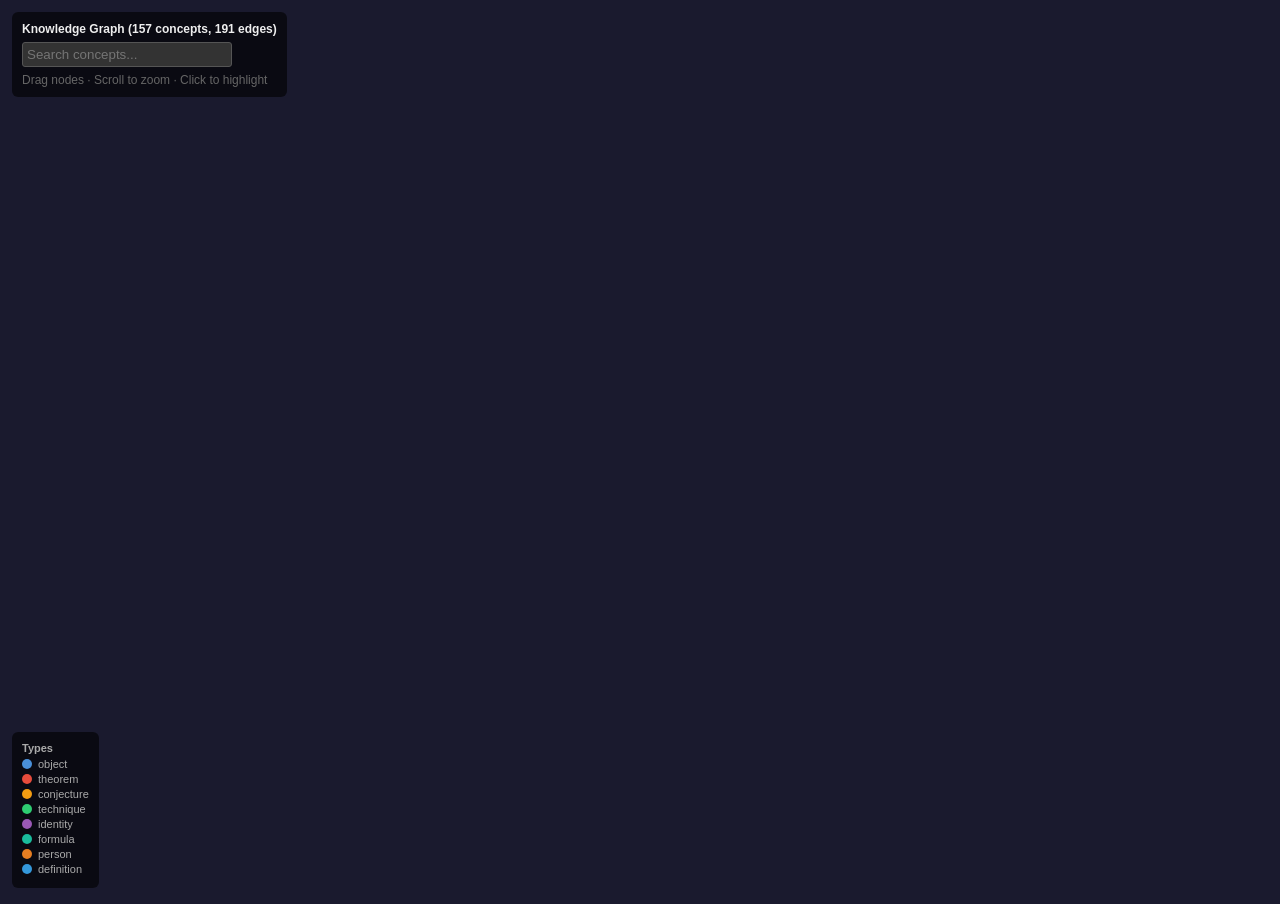
<file: knowledge_graph.html>
<!DOCTYPE html>
<html lang="en">
<head>
<meta charset="utf-8">
<meta name="viewport" content="width=device-width, initial-scale=1.0">
<title>Knowledge Graph (157 concepts, 191 edges)</title>
<style>
  body { margin: 0; overflow: hidden; background: #1a1a2e; font-family: -apple-system, sans-serif; }
  svg { width: 100vw; height: 100vh; }
  .link { stroke-opacity: 0.7; }
  .link:hover { stroke-opacity: 1; }
  .node circle { stroke: #fff; stroke-width: 1.5px; cursor: pointer; }
  .node text { fill: #ccc; font-size: 10px; pointer-events: none; }
  .node:hover text { fill: #fff; font-size: 12px; font-weight: bold; }
  #tooltip {
    position: absolute; background: rgba(0,0,0,0.85); color: #eee;
    padding: 10px 14px; border-radius: 6px; font-size: 13px;
    pointer-events: none; display: none; max-width: 350px;
    border: 1px solid #444;
  }
  #tooltip .title { font-weight: bold; font-size: 15px; margin-bottom: 4px; }
  #tooltip .type { color: #aaa; font-size: 11px; }
  #tooltip .desc { margin-top: 6px; color: #ccc; }
  #tooltip .stats { margin-top: 6px; color: #888; font-size: 11px; }
  #controls {
    position: absolute; top: 12px; left: 12px; color: #aaa;
    font-size: 12px; background: rgba(0,0,0,0.6); padding: 10px;
    border-radius: 6px;
  }
  #controls input { width: 200px; padding: 4px; background: #333;
    border: 1px solid #555; color: #eee; border-radius: 3px; }
  #legend {
    position: absolute; bottom: 12px; left: 12px; color: #aaa;
    font-size: 11px; background: rgba(0,0,0,0.6); padding: 10px;
    border-radius: 6px;
  }
  .legend-item { display: flex; align-items: center; margin: 3px 0; }
  .legend-dot { width: 10px; height: 10px; border-radius: 50%;
    margin-right: 6px; display: inline-block; }
  #search-results {
    color: #888; margin-top: 4px; font-size: 11px;
  }
</style>
</head>
<body>

<div id="tooltip"></div>

<div id="controls">
  <div><strong style="color:#eee">Knowledge Graph (157 concepts, 191 edges)</strong></div>
  <div style="margin-top:6px">
    <input type="text" id="search" placeholder="Search concepts..."
           oninput="searchNodes(this.value)">
    <div id="search-results"></div>
  </div>
  <div style="margin-top:6px;color:#666">
    Drag nodes · Scroll to zoom · Click to highlight
  </div>
</div>

<div id="legend">
  <div style="margin-bottom:4px"><strong>Types</strong></div>
  <div class="legend-item"><span class="legend-dot" style="background:#4A90D9"></span>object</div><div class="legend-item"><span class="legend-dot" style="background:#E74C3C"></span>theorem</div><div class="legend-item"><span class="legend-dot" style="background:#F39C12"></span>conjecture</div><div class="legend-item"><span class="legend-dot" style="background:#2ECC71"></span>technique</div><div class="legend-item"><span class="legend-dot" style="background:#9B59B6"></span>identity</div><div class="legend-item"><span class="legend-dot" style="background:#1ABC9C"></span>formula</div><div class="legend-item"><span class="legend-dot" style="background:#E67E22"></span>person</div><div class="legend-item"><span class="legend-dot" style="background:#3498DB"></span>definition</div>
</div>

<svg></svg>

<script src="https://d3js.org/d3.v7.min.js"></script>
<script>
const data = {"nodes": [{"id": "a2 bailey lemma", "label": "A2 Bailey lemma", "type": "theorem", "papers": 4, "degree": 8, "description": "A generalization of the classical Bailey lemma that applies to higher rank cases.", "color": "#E74C3C"}, {"id": "rogers\u2013ramanujan identities", "label": "Rogers\u2013Ramanujan identities", "type": "identity", "papers": 11, "degree": 30, "description": "Famous identities in the theory of q-series and partitions, relating partitions of integers to congruences.", "color": "#9B59B6"}, {"id": "bailey lemma", "label": "Bailey's lemma", "type": "theorem", "papers": 9, "degree": 17, "description": "A result in the theory of basic hypergeometric series that provides transformations for such series.", "color": "#E74C3C"}, {"id": "kostka polynomials", "label": "Kostka polynomials", "type": "object", "papers": 3, "degree": 6, "description": "Connection coefficients between Schur functions and Hall-Littlewood symmetric functions.", "color": "#4A90D9"}, {"id": "q-binomial coefficients", "label": "Gaussian polynomial", "type": "definition", "papers": 10, "degree": 6, "description": "Coefficients that arise in the expansion of certain polynomial expressions in the context of q-series.", "color": "#3498DB"}, {"id": "bailey pair", "label": "Bailey pair", "type": "definition", "papers": 3, "degree": 6, "description": "A pair of sequences that satisfy a specific equation related to Bailey's lemma.", "color": "#3498DB"}, {"id": "periodic schur process", "label": "Periodic Schur process", "type": "definition", "papers": 1, "degree": 2, "description": "A generalization of the Schur process that computes correlation functions and their bulk scaling limits.", "color": "#3498DB"}, {"id": "cylindric partitions", "label": "Cylindric partitions", "type": "object", "papers": 17, "degree": 26, "description": "A generalization of reverse plane partitions defined by a sequence of integer partitions with specific properties.", "color": "#4A90D9"}, {"id": "correlation functions", "label": "Correlation functions", "type": "object", "papers": 1, "degree": 3, "description": "Functions that describe the statistical dependence between random variables.", "color": "#4A90D9"}, {"id": "a2 rogers-ramanujan identities", "label": "A2 Rogers-Ramanujan identities", "type": "theorem", "papers": 3, "degree": 6, "description": "A set of identities related to partitions that generalize the classical Rogers-Ramanujan identities.", "color": "#E74C3C"}, {"id": "rogers-ramanujan identities", "label": "Rogers-Ramanujan identities", "type": "theorem", "papers": 23, "degree": 54, "description": "A set of identities involving q-series that have significant implications in combinatorics and statistical mechanics.", "color": "#E74C3C"}, {"id": "andrews-gordon identities", "label": "Andrews-Gordon identities", "type": "theorem", "papers": 5, "degree": 5, "description": "A set of identities related to partitions that generalize the Rogers-Ramanujan identities.", "color": "#E74C3C"}, {"id": "foda and welsh's interpretation", "label": "Foda and Welsh's interpretation", "type": "technique", "papers": 2, "degree": 2, "description": "An approach to interpret generating functions for partitions using decorated Bressoud paths.", "color": "#2ECC71"}, {"id": "a2 rogers\u2013ramanujan identities", "label": "A2 Rogers\u2013Ramanujan identities", "type": "theorem", "papers": 2, "degree": 6, "description": "A set of identities related to partitions and q-series, discovered and proved in the paper.", "color": "#E74C3C"}, {"id": "gordon's identities", "label": "Gordon's identities", "type": "theorem", "papers": 1, "degree": 2, "description": "An infinite family of combinatorial identities that generalizes the Rogers\u2013Ramanujan identities.", "color": "#E74C3C"}, {"id": "andrews\u2013gordon identities", "label": "Andrews\u2013Gordon identities", "type": "theorem", "papers": 4, "degree": 8, "description": "A set of q-series identities related to partitions and representation theory.", "color": "#E74C3C"}, {"id": "bailey pairs", "label": "Bailey pairs", "type": "technique", "papers": 3, "degree": 3, "description": "Pairs of sequences that satisfy a specific summation condition used in the context of q-series.", "color": "#2ECC71"}, {"id": "bressoud identities", "label": "Bressoud identities", "type": "identity", "papers": 2, "degree": 2, "description": "Another set of identities related to partitions, serving as companions to the Andrews-Gordon identities.", "color": "#9B59B6"}, {"id": "andrews-gordon-bressoud identities", "label": "Andrews-Gordon-Bressoud identities", "type": "identity", "papers": 2, "degree": 2, "description": "Generalizations of the Rogers-Ramanujan q-series identities in the context of cylindric partitions.", "color": "#9B59B6"}, {"id": "corner transfer matrix method", "label": "corner transfer matrix method", "type": "technique", "papers": 2, "degree": 4, "description": "A method introduced by R J Baxter to compute order parameters in statistical mechanical models.", "color": "#2ECC71"}, {"id": "yang-baxter equations", "label": "Yang-Baxter equations", "type": "theorem", "papers": 2, "degree": 2, "description": "Equations that arise in the study of integrable systems and statistical mechanics.", "color": "#E74C3C"}, {"id": "order parameters", "label": "order parameters", "type": "definition", "papers": 2, "degree": 2, "description": "Observables in statistical mechanical models that characterize the phase of the system.", "color": "#3498DB"}, {"id": "rogers-ramanujan continued fraction", "label": "Rogers-Ramanujan continued fraction", "type": "formula", "papers": 3, "degree": 10, "description": "A famous continued fraction defined by R(q) = q^(1/5) / (1 + q/(1 + q^2/(1 + q^3/...))) for |q| < 1.", "color": "#1ABC9C"}, {"id": "hall-littlewood polynomials", "label": "Hall-Littlewood polynomials", "type": "object", "papers": 3, "degree": 4, "description": "A family of symmetric polynomials that generalize the Schur polynomials.", "color": "#4A90D9"}, {"id": "modular functions", "label": "modular functions", "type": "definition", "papers": 2, "degree": 3, "description": "Functions that are invariant under the action of a modular group.", "color": "#3498DB"}, {"id": "virasoro algebra", "label": "Virasoro algebra", "type": "object", "papers": 2, "degree": 2, "description": "An infinite-dimensional Lie algebra that plays a central role in conformal field theory.", "color": "#4A90D9"}, {"id": "jacobi\u2019s triple product identity", "label": "Jacobi\u2019s triple product identity", "type": "theorem", "papers": 2, "degree": 2, "description": "An identity that expresses an infinite product as an infinite sum involving theta functions.", "color": "#E74C3C"}, {"id": "theta functions", "label": "theta functions", "type": "object", "papers": 3, "degree": 9, "description": "Special functions of several complex variables that are important in number theory and algebraic geometry.", "color": "#4A90D9"}, {"id": "theorem 1.1", "label": "Theorem 1.1", "type": "theorem", "papers": 3, "degree": 3, "description": "A theorem stating the necessary and sufficient condition for the existence of a cyclic extension of the descent map on standard Young tableaux.", "color": "#E74C3C"}, {"id": "partitions", "label": "partitions", "type": "object", "papers": 4, "degree": 4, "description": "A way of writing a non-negative integer as a sum of positive integers in non-increasing order.", "color": "#4A90D9"}, {"id": "q-series", "label": "q-series", "type": "object", "papers": 5, "degree": 2, "description": "Series of the form involving powers of q, significant in combinatorial identities.", "color": "#4A90D9"}, {"id": "reverse plane partitions", "label": "reverse plane partitions", "type": "definition", "papers": 3, "degree": 4, "description": "A type of partition where the sequence of integer partitions ends with an empty partition.", "color": "#3498DB"}, {"id": "regular plane partitions", "label": "regular plane partitions", "type": "definition", "papers": 2, "degree": 2, "description": "A special case of plane partitions with no inversions in the pro\ufb01le.", "color": "#3498DB"}, {"id": "macmahon's identity", "label": "MacMahon's identity", "type": "theorem", "papers": 3, "degree": 2, "description": "A famous identity for the enumeration of regular plane partitions.", "color": "#E74C3C"}, {"id": "borodin's identity", "label": "Borodin's identity", "type": "theorem", "papers": 3, "degree": 2, "description": "An identity for the enumeration of cylindric plane partitions given by Borodin.", "color": "#E74C3C"}, {"id": "pieri rules for macdonald polynomials", "label": "Pieri rules for Macdonald polynomials", "type": "technique", "papers": 2, "degree": 2, "description": "Rules that describe how to obtain new polynomials from existing ones by adding strips.", "color": "#2ECC71"}, {"id": "macdonald polynomials", "label": "Macdonald polynomials", "type": "object", "papers": 7, "degree": 10, "description": "A family of symmetric functions that generalize Schur functions with additional parameters.", "color": "#4A90D9"}, {"id": "vertex operators", "label": "vertex operators", "type": "object", "papers": 2, "degree": 2, "description": "Mathematical tools used to provide a representation theoretic interpretation of partition identities.", "color": "#4A90D9"}, {"id": "integer partitions", "label": "integer partitions", "type": "definition", "papers": 5, "degree": 8, "description": "Integer partitions are ways of writing a positive integer as a sum of positive integers, where the order of addends does not matter.", "color": "#3498DB"}, {"id": "combinatorial hopf algebras", "label": "combinatorial Hopf algebras", "type": "definition", "papers": 1, "degree": 2, "description": "Algebras that combine combinatorial structures with the algebraic structure of a Hopf algebra.", "color": "#3498DB"}, {"id": "young diagrams", "label": "Young diagrams", "type": "object", "papers": 2, "degree": 2, "description": "Graphical representations of partitions that are used in representation theory and combinatorics.", "color": "#4A90D9"}, {"id": "arc spaces", "label": "arc spaces", "type": "definition", "papers": 1, "degree": 2, "description": "Arc spaces are formal power series solutions to polynomial equations used in algebraic geometry.", "color": "#3498DB"}, {"id": "hilbert-poincar\u00e9 series", "label": "Hilbert-Poincar\u00e9 series", "type": "formula", "papers": 1, "degree": 2, "description": "The Hilbert-Poincar\u00e9 series is a generating function that encodes the dimensions of the graded components of a graded algebra.", "color": "#1ABC9C"}, {"id": "plane partitions", "label": "plane partitions", "type": "object", "papers": 3, "degree": 4, "description": "Arrangements of nonnegative integers with a given sum in a lattice where the entries are weakly decreasing in each row and column.", "color": "#4A90D9"}, {"id": "generating function", "label": "generating function", "type": "formula", "papers": 4, "degree": 4, "description": "A formal power series used to encode sequences and count combinatorial objects.", "color": "#1ABC9C"}, {"id": "basic hypergeometric series", "label": "basic hypergeometric series", "type": "object", "papers": 2, "degree": 2, "description": "A generalization of hypergeometric series that includes parameters and q-analogues.", "color": "#4A90D9"}, {"id": "frobenius algebra", "label": "Frobenius algebra", "type": "structure", "papers": 1, "degree": 3, "description": "A commutative algebra with a non-degenerate bilinear form.", "color": "#95A5A6"}, {"id": "verlinde algebra", "label": "Verlinde algebra", "type": "algebra", "papers": 1, "degree": 2, "description": "A finite-dimensional quotient of the Grothendieck ring associated with a Kac Moody algebra.", "color": "#95A5A6"}, {"id": "symmetric functions", "label": "symmetric functions", "type": "function", "papers": 2, "degree": 4, "description": "A class of functions that are invariant under permutations of their variables.", "color": "#95A5A6"}, {"id": "schur functions", "label": "Schur function", "type": "function", "papers": 8, "degree": 11, "description": "A basis for symmetric functions that can be expressed as a sum of characters for irreducible representations of the general linear group.", "color": "#95A5A6"}, {"id": "bsln crystals", "label": "bsln crystals", "type": "object", "papers": 1, "degree": 3, "description": "A type of crystal associated with representations of the Lie algebra bsl_n.", "color": "#4A90D9"}, {"id": "abacus model", "label": "abacus model", "type": "technique", "papers": 1, "degree": 2, "description": "A combinatorial model used to represent crystals based on configurations of beads.", "color": "#2ECC71"}, {"id": "partition generating function", "label": "partition function", "type": "formula", "papers": 3, "degree": 4, "description": "A function that encodes the statistical properties of a system in statistical mechanics.", "color": "#1ABC9C"}, {"id": "rank-level duality", "label": "rank-level duality", "type": "theorem", "papers": 2, "degree": 2, "description": "A symmetry relating representations of different levels in the context of bsln.", "color": "#E74C3C"}, {"id": "fermionic formula", "label": "fermionic formula", "type": "formula", "papers": 1, "degree": 9, "description": "A specific sum of products of q-binomial coefficients associated with quantum affine algebras.", "color": "#1ABC9C"}, {"id": "bethe ansatz", "label": "Bethe ansatz", "type": "technique", "papers": 2, "degree": 2, "description": "A method used to find the eigenvalues and eigenstates of certain quantum many-body systems.", "color": "#2ECC71"}, {"id": "energy function", "label": "energy function", "type": "object", "papers": 1, "degree": 2, "description": "A weight function that describes the one-dimensional configuration sum in solvable lattice models.", "color": "#4A90D9"}, {"id": "crystal bases", "label": "crystal bases", "type": "object", "papers": 3, "degree": 4, "description": "Bases of representations of quantum universal enveloping algebras associated with symmetrizable Kac-Moody algebras.", "color": "#4A90D9"}, {"id": "uq(g)", "label": "Uq(g)", "type": "object", "papers": 1, "degree": 2, "description": "The quantized universal enveloping algebra associated with a symmetrizable Kac\u2013Moody Lie algebra g.", "color": "#4A90D9"}, {"id": "fermionic formulas", "label": "fermionic formulas", "type": "formula", "papers": 2, "degree": 2, "description": "Explicit formulas for one-dimensional configuration sums expressed as sums of products of q-binomial coefficients.", "color": "#1ABC9C"}, {"id": "kirillov\u2013reshetikhin crystals", "label": "Kirillov\u2013Reshetikhin crystals", "type": "object", "papers": 1, "degree": 7, "description": "Finite-dimensional modules over a quantized affine algebra that possess a global crystal basis.", "color": "#4A90D9"}, {"id": "tensor products of crystals", "label": "tensor products of crystals", "type": "object", "papers": 1, "degree": 2, "description": "Products formed from crystal bases that play a key role in the evaluation of generating functions.", "color": "#4A90D9"}, {"id": "cyclic descent", "label": "cyclic descent", "type": "definition", "papers": 1, "degree": 2, "description": "A natural notion of descents for permutations introduced by Klyachko and Cellini.", "color": "#3498DB"}, {"id": "cyclic descent extension", "label": "cyclic descent extension", "type": "definition", "papers": 1, "degree": 4, "description": "A pair consisting of a map and a bijection that satisfies specific axioms related to cyclic descents.", "color": "#3498DB"}, {"id": "quasi-symmetric functions", "label": "quasisymmetric function", "type": "object", "papers": 8, "degree": 10, "description": "Functions that are symmetric under permutations of their variables, playing a significant role in combinatorial representation theory.", "color": "#4A90D9"}, {"id": "cyclic quasi-symmetric functions", "label": "cyclic quasi-symmetric functions", "type": "object", "papers": 2, "degree": 3, "description": "A graded ring of functions that generalizes quasi-symmetric functions with cyclic properties.", "color": "#4A90D9"}, {"id": "non-escher subring", "label": "non-Escher subring", "type": "object", "papers": 1, "degree": 2, "description": "A subring of cyclic quasi-symmetric functions that possesses the non-Escher property.", "color": "#4A90D9"}, {"id": "fundamental cyclic quasi-symmetric functions", "label": "fundamental cyclic quasi-symmetric functions", "type": "object", "papers": 1, "degree": 3, "description": "A natural basis for the ring of cyclic quasi-symmetric functions, indexed by cyclic compositions.", "color": "#4A90D9"}, {"id": "toric p-partition enumerators", "label": "toric P-partition enumerators", "type": "object", "papers": 1, "degree": 2, "description": "Functions that enumerate P-partitions for toric posets with a total cyclic order.", "color": "#4A90D9"}, {"id": "cyclic descents", "label": "cyclic descents", "type": "object", "papers": 1, "degree": 2, "description": "A statistic that counts the positions in a cyclic permutation where a descent occurs.", "color": "#4A90D9"}, {"id": "cyclic permutations", "label": "cyclic permutations", "type": "object", "papers": 2, "degree": 3, "description": "Arrangements of elements where the order wraps around, allowing for rotations.", "color": "#4A90D9"}, {"id": "cyclic descent set", "label": "cyclic descent set", "type": "object", "papers": 3, "degree": 3, "description": "An extension of the descent set for permutations that considers the last element as adjacent to the first.", "color": "#4A90D9"}, {"id": "descent set", "label": "descent set", "type": "definition", "papers": 4, "degree": 6, "description": "A set that identifies positions in a permutation where a descent occurs.", "color": "#3498DB"}, {"id": "ribbon schur function", "label": "ribbon Schur function", "type": "object", "papers": 1, "degree": 3, "description": "A type of Schur function associated with ribbon shapes in combinatorial representation theory.", "color": "#4A90D9"}, {"id": "cdes", "label": "cDes", "type": "object", "papers": 1, "degree": 2, "description": "The cyclic extension of the descent map.", "color": "#4A90D9"}, {"id": "p-partitions", "label": "P-partitions", "type": "definition", "papers": 3, "degree": 11, "description": "A P-partition is a map from a finite partially ordered set to nonnegative integers satisfying specific ordering conditions.", "color": "#3498DB"}, {"id": "power sum symmetric functions", "label": "power sum symmetric functions", "type": "definition", "papers": 1, "degree": 2, "description": "A basis of symmetric functions that are formed by summing powers of variables.", "color": "#3498DB"}, {"id": "p-positive", "label": "p-positive", "type": "definition", "papers": 1, "degree": 6, "description": "A property of symmetric functions that expand into power sum symmetric functions with nonnegative coefficients.", "color": "#3498DB"}, {"id": "fundamental quasisymmetric functions", "label": "fundamental quasisymmetric functions", "type": "definition", "papers": 2, "degree": 2, "description": "A specific type of quasisymmetric function that serves as a basis for the space of quasisymmetric functions.", "color": "#3498DB"}, {"id": "quasisymmetric power sums", "label": "quasisymmetric power sums", "type": "definition", "papers": 1, "degree": 2, "description": "A family of functions that refine power sum symmetric functions and form a basis of homogeneous quasisymmetric functions.", "color": "#3498DB"}, {"id": "reverse p-partitions", "label": "reverse P-partitions", "type": "definition", "papers": 1, "degree": 2, "description": "Order-preserving maps from a finite poset to the positive integers, introduced by R. Stanley.", "color": "#3498DB"}, {"id": "eulerian quasisymmetric functions", "label": "Eulerian quasisymmetric functions", "type": "object", "papers": 2, "degree": 4, "description": "A family of quasisymmetric functions that specialize to enumerators for the joint distribution of permutation statistics.", "color": "#4A90D9"}, {"id": "dual equivalence graph", "label": "dual equivalence graph", "type": "definition", "papers": 1, "degree": 2, "description": "A combinatorial construction that helps establish the symmetry and Schur positivity of functions.", "color": "#3498DB"}, {"id": "schur positivity", "label": "Schur positivity", "type": "definition", "papers": 2, "degree": 6, "description": "A property of a function where its coefficients are nonnegative integers when expressed as a sum of Schur functions.", "color": "#3498DB"}, {"id": "littlewood\u2013richardson coefficients", "label": "Littlewood\u2013Richardson coefficients", "type": "object", "papers": 2, "degree": 3, "description": "Coefficients that count the multiplicities of irreducible representations in tensor products, represented as c\u03bb\u00b5,\u03bd.", "color": "#4A90D9"}, {"id": "schur polynomials", "label": "Schur polynomials", "type": "object", "papers": 1, "degree": 2, "description": "Polynomials invariant under any permutation of the variables, with a combinatorial definition related to semistandard Young tableaux.", "color": "#4A90D9"}, {"id": "cyclic peak algebra", "label": "cyclic peak algebra", "type": "algebra", "papers": 1, "degree": 2, "description": "An algebra generated by cyclic peaks, analogous to the peak algebra associated with enriched P-partitions.", "color": "#95A5A6"}, {"id": "linear permutations", "label": "linear permutations", "type": "object", "papers": 1, "degree": 2, "description": "Arrangements of elements in a set where each element is used exactly once.", "color": "#4A90D9"}, {"id": "descent number", "label": "descent number", "type": "definition", "papers": 2, "degree": 2, "description": "The count of descents in a linear permutation.", "color": "#3498DB"}, {"id": "major index", "label": "major index", "type": "definition", "papers": 2, "degree": 4, "description": "A permutation statistic that counts the sum of the indices of the descents in a permutation.", "color": "#3498DB"}, {"id": "richard stanley", "label": "Richard Stanley", "type": "person", "papers": 2, "degree": 2, "description": "A mathematician known for his contributions to the theory of P-partitions and enumerative combinatorics.", "color": "#E67E22"}, {"id": "quasisymmetric schur functions", "label": "quasisymmetric Schur functions", "type": "object", "papers": 3, "degree": 7, "description": "A new basis for quasisymmetric functions that refines Schur functions.", "color": "#4A90D9"}, {"id": "demazure atoms", "label": "Demazure atoms", "type": "object", "papers": 1, "degree": 2, "description": "Specialized nonsymmetric functions that decompose Demazure characters.", "color": "#4A90D9"}, {"id": "l-positivity", "label": "L-positivity", "type": "definition", "papers": 1, "degree": 4, "description": "A property of quasi-symmetric functions being non-negative linear combinations of fundamental quasi-symmetric functions.", "color": "#3498DB"}, {"id": "wave schur functions", "label": "wave Schur functions", "type": "object", "papers": 1, "degree": 2, "description": "A type of quasi-symmetric function related to Young tableaux with modified increasing conditions.", "color": "#4A90D9"}, {"id": "enriched p-partitions", "label": "enriched P-partitions", "type": "definition", "papers": 1, "degree": 2, "description": "A generalization of P-partitions that incorporates additional structure.", "color": "#3498DB"}, {"id": "solomon's descent algebra", "label": "Solomon's descent algebra", "type": "object", "papers": 1, "degree": 2, "description": "An algebra formed by the linear span of permutations with a specific descent set.", "color": "#4A90D9"}, {"id": "eulerian descent algebra", "label": "Eulerian descent algebra", "type": "object", "papers": 1, "degree": 2, "description": "A subalgebra of Solomon's descent algebra defined by sums of permutations with the same descent number.", "color": "#4A90D9"}, {"id": "0-hecke algebra", "label": "0-Hecke algebra", "type": "definition", "papers": 2, "degree": 4, "description": "An algebra obtained from the generic Hecke algebra by specializing a parameter to zero.", "color": "#3498DB"}, {"id": "poset module", "label": "poset module", "type": "object", "papers": 1, "degree": 3, "description": "A right Hn(0)-module associated with a finite poset P, defined by a suitable action of Hn(0) on the set of linear extensions of P.", "color": "#4A90D9"}, {"id": "quasisymmetric characteristic", "label": "quasisymmetric characteristic", "type": "theorem", "papers": 1, "degree": 2, "description": "A ring isomorphism from the Grothendieck group of finitely generated right Hn(0)-modules to the algebra of quasisymmetric functions.", "color": "#E74C3C"}, {"id": "chromatic symmetric function", "label": "chromatic symmetric function", "type": "definition", "papers": 1, "degree": 5, "description": "A function that encodes the number of proper colorings of a graph.", "color": "#3498DB"}, {"id": "chromatic quasisymmetric function", "label": "chromatic quasisymmetric function", "type": "definition", "papers": 1, "degree": 3, "description": "A quasisymmetric refinement of the chromatic symmetric function.", "color": "#3498DB"}, {"id": "excedance number", "label": "excedance number", "type": "object", "papers": 1, "degree": 2, "description": "A permutation statistic that counts the number of indices in a permutation where the value exceeds the index.", "color": "#4A90D9"}, {"id": "eulerian polynomials", "label": "Eulerian polynomials", "type": "object", "papers": 1, "degree": 2, "description": "Polynomials that enumerate permutations by the excedance number.", "color": "#4A90D9"}, {"id": "0-hecke modules", "label": "0-Hecke modules", "type": "object", "papers": 1, "degree": 3, "description": "Modules associated with the 0-Hecke algebra that exhibit specific combinatorial properties.", "color": "#4A90D9"}, {"id": "theorem 1", "label": "Theorem 1", "type": "theorem", "papers": 2, "degree": 3, "description": "A theorem providing summation formulas for Hall-Littlewood polynomials over bounded partitions.", "color": "#E74C3C"}, {"id": "theorem 2", "label": "Theorem 2", "type": "theorem", "papers": 1, "degree": 2, "description": "A key q-identity that produces identities of Rogers-Ramanujan type.", "color": "#E74C3C"}, {"id": "affine insertion", "label": "affine insertion", "type": "technique", "papers": 1, "degree": 2, "description": "A bijection that generalizes the Robinson-Schensted Knuth correspondence.", "color": "#2ECC71"}, {"id": "schubert bases of gr", "label": "Schubert bases of Gr", "type": "object", "papers": 1, "degree": 2, "description": "A basis for the cohomology of the affine Grassmannian.", "color": "#4A90D9"}, {"id": "bailey transform", "label": "Bailey Transform", "type": "technique", "papers": 1, "degree": 2, "description": "A mathematical transformation used in the theory of basic hypergeometric series.", "color": "#2ECC71"}, {"id": "q-binomial theorem", "label": "q-binomial theorem", "type": "theorem", "papers": 5, "degree": 7, "description": "A theorem that provides a way to expand products of certain forms into sums.", "color": "#E74C3C"}, {"id": "a2 rogers-ramanujan bipartition identities", "label": "A2 Rogers-Ramanujan bipartition identities", "type": "theorem", "papers": 1, "degree": 4, "description": "Bipartition identities of level 3 related to the A2 affine Lie algebra.", "color": "#E74C3C"}, {"id": "generating functions", "label": "generating functions", "type": "object", "papers": 3, "degree": 3, "description": "Formal power series used to encode sequences of numbers, particularly in combinatorics.", "color": "#4A90D9"}, {"id": "schur's identity", "label": "Schur's identity", "type": "theorem", "papers": 1, "degree": 2, "description": "An identity related to partitions that is equivalent to the first Rogers-Ramanujan identity.", "color": "#E74C3C"}, {"id": "jacobi triple product identity", "label": "Jacobi triple product identity", "type": "identity", "papers": 4, "degree": 3, "description": "An identity that expresses a product in terms of a series, used in the derivation of the Rogers-Ramanujan identities.", "color": "#9B59B6"}, {"id": "bijective proof", "label": "bijective proof", "type": "technique", "papers": 3, "degree": 3, "description": "A proof technique that establishes the equivalence of two sets by constructing a bijection between them.", "color": "#2ECC71"}, {"id": "corteel-welsh technique", "label": "Corteel-Welsh technique", "type": "technique", "papers": 1, "degree": 3, "description": "A method for discovering new sum-product identities using generating functions.", "color": "#2ECC71"}, {"id": "rogers-ramanujan functions", "label": "Rogers-Ramanujan functions", "type": "object", "papers": 1, "degree": 2, "description": "Functions defined in terms of infinite series related to partition theory.", "color": "#4A90D9"}, {"id": "binomial theorem", "label": "binomial theorem", "type": "theorem", "papers": 1, "degree": 2, "description": "A fundamental theorem in algebra that describes the expansion of powers of a binomial.", "color": "#E74C3C"}, {"id": "q-shifted factorial", "label": "q-shifted factorial", "type": "object", "papers": 4, "degree": 2, "description": "A generalization of the factorial function that incorporates a parameter q.", "color": "#4A90D9"}, {"id": "hall\u2013littlewood polynomials", "label": "Hall\u2013Littlewood polynomials", "type": "object", "papers": 2, "degree": 2, "description": "A special case of Macdonald polynomials that are indexed by partitions.", "color": "#4A90D9"}, {"id": "macmahon's partition analysis", "label": "MacMahon's partition analysis", "type": "technique", "papers": 1, "degree": 2, "description": "A method for analyzing partitions using generating functions and linear equations.", "color": "#2ECC71"}, {"id": "ramanujan's theta function", "label": "Ramanujan's theta function", "type": "function", "papers": 2, "degree": 2, "description": "A specific theta function defined by a series involving powers of a variable.", "color": "#95A5A6"}, {"id": "jacobi's theta function", "label": "Jacobi's theta function", "type": "function", "papers": 2, "degree": 2, "description": "A classical theta function defined by a series involving powers of a variable and a parameter.", "color": "#95A5A6"}, {"id": "quintuple product identity", "label": "Quintuple product identity", "type": "identity", "papers": 2, "degree": 2, "description": "An identity expressing a linear combination of two theta series as a single infinite product.", "color": "#9B59B6"}, {"id": "g(q)", "label": "G(q)", "type": "function", "papers": 4, "degree": 6, "description": "A specific q-series defined as the sum of q raised to the power of n squared divided by a product.", "color": "#95A5A6"}, {"id": "h(q)", "label": "H(q)", "type": "function", "papers": 4, "degree": 6, "description": "A specific q-series defined as the sum of q raised to the power of n times (n+1) divided by a product.", "color": "#95A5A6"}, {"id": "f(a, b)", "label": "f(a, b)", "type": "function", "papers": 1, "degree": 4, "description": "A general theta function defined by a series involving two parameters.", "color": "#95A5A6"}, {"id": "slater's identities", "label": "Slater's identities", "type": "identity", "papers": 2, "degree": 2, "description": "A set of identities related to the Rogers-Ramanujan identities, proved by Slater.", "color": "#9B59B6"}, {"id": "f(q)", "label": "F(q)", "type": "object", "papers": 1, "degree": 2, "description": "A function defined as an infinite product related to q-series.", "color": "#4A90D9"}, {"id": "george andrews", "label": "George Andrews", "type": "person", "papers": 2, "degree": 2, "description": "A prominent figure in partition theory who offered a monetary prize for a bijective proof of the Rogers-Ramanujan identities.", "color": "#E67E22"}, {"id": "o\u2019hara\u2019s algorithm", "label": "O\u2019Hara\u2019s algorithm", "type": "technique", "papers": 1, "degree": 2, "description": "An algorithm for transforming partitions based on a bijection.", "color": "#2ECC71"}, {"id": "p(n)", "label": "p(n)", "type": "function", "papers": 2, "degree": 6, "description": "The function that denotes the total number of partitions of the integer n.", "color": "#95A5A6"}, {"id": "c'(k, m, n)", "label": "C'(k, m, n)", "type": "object", "papers": 1, "degree": 3, "description": "A series related to two-color partitions defined in terms of positive integers k and m.", "color": "#4A90D9"}, {"id": "c0(k, m, n)", "label": "C0(k, m, n)", "type": "object", "papers": 1, "degree": 2, "description": "The number of partitions from C(k, m, n) where the number of even parts is even.", "color": "#4A90D9"}, {"id": "c1(k, m, n)", "label": "C1(k, m, n)", "type": "object", "papers": 1, "degree": 2, "description": "The number of partitions from C(k, m, n) where the number of even parts is odd.", "color": "#4A90D9"}, {"id": "corollary 1", "label": "Corollary 1", "type": "theorem", "papers": 1, "degree": 2, "description": "A corollary that establishes inequalities involving the counts of two-color partitions.", "color": "#E74C3C"}, {"id": "method of constant terms", "label": "method of constant terms", "type": "technique", "papers": 1, "degree": 2, "description": "A technique used to derive identities by expressing series as constant terms in products of series.", "color": "#2ECC71"}, {"id": "tight cylindric partitions", "label": "tight cylindric partitions", "type": "object", "papers": 1, "degree": 5, "description": "Partitions that are modeled by abaci with yokes as close together as possible.", "color": "#4A90D9"}, {"id": "bivariate generating functions", "label": "bivariate generating functions", "type": "formula", "papers": 1, "degree": 2, "description": "Generating functions that depend on two variables, used for counting partitions.", "color": "#1ABC9C"}, {"id": "conjugate bailey pair", "label": "conjugate Bailey pair", "type": "definition", "papers": 2, "degree": 2, "description": "A pair of sequences that satisfy a related equation to the Bailey pair, defined in terms of another parameter.", "color": "#3498DB"}, {"id": "a2 bailey tree", "label": "A2 Bailey tree", "type": "structure", "papers": 1, "degree": 2, "description": "An extension of the A2 Bailey chain to a four-parameter structure.", "color": "#95A5A6"}, {"id": "kanade\u2013russell conjecture", "label": "Kanade\u2013Russell conjecture", "type": "conjecture", "papers": 1, "degree": 2, "description": "A conjecture related to Rogers\u2013Ramanujan-type identities for a three-parameter family.", "color": "#F39C12"}, {"id": "rogers\u2013ramanujan-type identities", "label": "Rogers\u2013Ramanujan-type identities", "type": "identity", "papers": 1, "degree": 2, "description": "Identities related to the principal characters of the affine Lie algebra A(1)2.", "color": "#9B59B6"}, {"id": "andrews\u2013gordon q-series identities", "label": "Andrews\u2013Gordon q-series identities", "type": "identity", "papers": 1, "degree": 2, "description": "A celebrated set of identities in the theory of q-series.", "color": "#9B59B6"}, {"id": "sl2", "label": "sl2", "type": "object", "papers": 1, "degree": 2, "description": "The special linear Lie algebra of degree 2.", "color": "#4A90D9"}, {"id": "partial theta functions", "label": "partial theta functions", "type": "object", "papers": 1, "degree": 2, "description": "Functions resembling ordinary theta functions, defined by a sum over the positive cone.", "color": "#4A90D9"}, {"id": "hardy's theorem on zeros of entire functions", "label": "Hardy's theorem on zeros of entire functions", "type": "theorem", "papers": 1, "degree": 2, "description": "A result concerning the roots of entire functions, specifically showing that certain roots are real and negative.", "color": "#E74C3C"}, {"id": "positivity preserving transformations", "label": "positivity preserving transformations", "type": "technique", "papers": 1, "degree": 3, "description": "Transformations that maintain the nonnegativity of coefficients in polynomial expressions.", "color": "#2ECC71"}, {"id": "bounded littlewood identities", "label": "Bounded Littlewood identities", "type": "theorem", "papers": 1, "degree": 4, "description": "A set of identities related to Littlewood's work on symmetric functions.", "color": "#E74C3C"}, {"id": "ramanujan\u2019s 1\u03c81 summation", "label": "Ramanujan\u2019s 1\u03c81 summation", "type": "theorem", "papers": 1, "degree": 8, "description": "A summation formula recorded by Ramanujan that involves q-series.", "color": "#E74C3C"}, {"id": "euler\u2019s beta integral", "label": "Euler\u2019s beta integral", "type": "formula", "papers": 1, "degree": 2, "description": "A classical integral that relates to the q-integral in the limit as q approaches 1.", "color": "#1ABC9C"}, {"id": "partition identity", "label": "partition identity", "type": "theorem", "papers": 1, "degree": 6, "description": "A theorem stating that there are the same number of partitions of n satisfying two different conditions.", "color": "#E74C3C"}, {"id": "gordon's algorithm", "label": "Gordon's algorithm", "type": "technique", "papers": 1, "degree": 2, "description": "An algorithm related to the study of integer partitions.", "color": "#2ECC71"}, {"id": "garsia\u2013milne involution principle", "label": "Garsia\u2013Milne Involution Principle", "type": "technique", "papers": 1, "degree": 2, "description": "A versatile tool invented by Garsia and Milne for proving combinatorial identities.", "color": "#2ECC71"}, {"id": "sets a(n) and b(n)", "label": "sets A(n) and B(n)", "type": "object", "papers": 1, "degree": 2, "description": "Sets related to integer partitions that are central to the Rogers-Ramanujan identities.", "color": "#4A90D9"}], "links": [{"source": "a2 bailey lemma", "target": "rogers\u2013ramanujan identities", "relation": "generalizes", "detail": "The A2 Bailey lemma is used to derive new Rogers\u2013Ramanujan-type identities."}, {"source": "bailey lemma", "target": "a2 bailey lemma", "relation": "specializes_to", "detail": "The A2 Bailey lemma is a higher rank version of Bailey's lemma."}, {"source": "a2 bailey lemma", "target": "kostka polynomials", "relation": "implies", "detail": "The A2 Bailey lemma is applied to yield summation formulas for Kostka polynomials."}, {"source": "bailey pair", "target": "a2 bailey lemma", "relation": "defined_in", "detail": "The concept of a Bailey pair is essential for the formulation of the A2 Bailey lemma."}, {"source": "periodic schur process", "target": "correlation functions", "relation": "computes", "detail": "The periodic Schur process computes correlation functions and their bulk scaling limits."}, {"source": "cylindric partitions", "target": "correlation functions", "relation": "related_to", "detail": "Correlation functions are computed for random cylindric partitions with weights proportional to qnorm."}, {"source": "a2 rogers-ramanujan identities", "target": "rogers-ramanujan identities", "relation": "generalizes", "detail": "The A2 Rogers-Ramanujan identities extend the classical Rogers-Ramanujan identities."}, {"source": "cylindric partitions", "target": "a2 rogers-ramanujan identities", "relation": "uses", "detail": "Cylindric partitions are employed to provide an alternative proof of the A2 Rogers-Ramanujan identities."}, {"source": "q-binomial coefficients", "target": "a2 rogers-ramanujan identities", "relation": "related_to", "detail": "The Gaussian polynomial is used in the expressions of the A2 Rogers-Ramanujan identities."}, {"source": "andrews-gordon identities", "target": "cylindric partitions", "relation": "related_to", "detail": "The idea of using cylindric partitions was inspired by the Andrews-Gordon identities."}, {"source": "a2 rogers\u2013ramanujan identities", "target": "rogers\u2013ramanujan identities", "relation": "generalizes", "detail": "The A2 Rogers\u2013Ramanujan identities are a generalization of the classical Rogers\u2013Ramanujan identities."}, {"source": "gordon's identities", "target": "rogers\u2013ramanujan identities", "relation": "generalizes", "detail": "Gordon's identities embed the Rogers\u2013Ramanujan identities in an infinite family of combinatorial identities."}, {"source": "andrews\u2013gordon identities", "target": "gordon's identities", "relation": "generalizes", "detail": "Andrews extended Gordon's identities into a q-series form."}, {"source": "a2 bailey lemma", "target": "a2 rogers\u2013ramanujan identities", "relation": "proves", "detail": "The A2 Bailey lemma provides a method to prove the A2 Rogers\u2013Ramanujan identities."}, {"source": "bressoud identities", "target": "andrews\u2013gordon identities", "relation": "related_to", "detail": "Bressoud identities are related to the combinatorial proofs of the Andrews\u2013Gordon identities."}, {"source": "andrews-gordon-bressoud identities", "target": "rogers-ramanujan identities", "relation": "generalizes", "detail": "The AGB identities are generalizations of the Rogers-Ramanujan identities."}, {"source": "corner transfer matrix method", "target": "rogers-ramanujan identities", "relation": "related_to", "detail": "The corner transfer matrix method reveals connections to the Rogers-Ramanujan identities through weighted paths."}, {"source": "yang-baxter equations", "target": "corner transfer matrix method", "relation": "uses", "detail": "The corner transfer matrix method employs Yang-Baxter equations to simplify calculations."}, {"source": "rogers-ramanujan identities", "target": "modular functions", "relation": "implies", "detail": "The identities are essentially modular functions."}, {"source": "andrews-gordon identities", "target": "rogers-ramanujan identities", "relation": "generalizes", "detail": "They extend the Rogers-Ramanujan identities to an infinite family."}, {"source": "virasoro algebra", "target": "rogers-ramanujan identities", "relation": "related_to", "detail": "The identities can be proved using irreducible minimal representations of the Virasoro algebra."}, {"source": "jacobi\u2019s triple product identity", "target": "theta functions", "relation": "uses", "detail": "The identity expresses an infinite product in terms of theta functions."}, {"source": "theorem 1.1", "target": "a2 rogers\u2013ramanujan identities", "relation": "implies", "detail": "Theorem 1.1 provides a proof of the A2 Rogers\u2013Ramanujan identities."}, {"source": "q-binomial coefficients", "target": "partitions", "relation": "defined_in", "detail": "q-binomial coefficients are defined in terms of partitions."}, {"source": "andrews\u2013gordon identities", "target": "rogers\u2013ramanujan identities", "relation": "related_to", "detail": "The Andrews\u2013Gordon identities are connected to the Rogers\u2013Ramanujan identities through partition theory."}, {"source": "cylindric partitions", "target": "reverse plane partitions", "relation": "generalizes", "detail": "Cylindric plane partitions extend the concept of reverse plane partitions."}, {"source": "macmahon's identity", "target": "regular plane partitions", "relation": "proves", "detail": "MacMahon's identity provides a generating function for regular plane partitions."}, {"source": "borodin's identity", "target": "cylindric partitions", "relation": "enumerates", "detail": "Borodin's identity gives a generating series for the enumeration of cylindric plane partitions."}, {"source": "pieri rules for macdonald polynomials", "target": "macdonald polynomials", "relation": "defines", "detail": "The Pieri rules for Macdonald polynomials describe how to construct these polynomials from smaller partitions."}, {"source": "vertex operators", "target": "macdonald polynomials", "relation": "acts_on", "detail": "Vertex operators act on Macdonald polynomials in the context of enumerative results."}, {"source": "cylindric partitions", "target": "combinatorial hopf algebras", "relation": "related_to", "detail": "The study of cylindric plane partitions is connected to the theory of combinatorial Hopf algebras."}, {"source": "young diagrams", "target": "combinatorial hopf algebras", "relation": "related_to", "detail": "Young diagrams are often studied within the framework of combinatorial Hopf algebras."}, {"source": "arc spaces", "target": "hilbert-poincar\u00e9 series", "relation": "uses", "detail": "Arc spaces are studied through their associated Hilbert-Poincar\u00e9 series to understand their algebraic properties."}, {"source": "hilbert-poincar\u00e9 series", "target": "integer partitions", "relation": "implies", "detail": "The computation of the Hilbert-Poincar\u00e9 series of the focussed arc algebra corresponds to counting integer partitions."}, {"source": "integer partitions", "target": "rogers-ramanujan identities", "relation": "related_to", "detail": "The number of integer partitions without repeated or consecutive parts is connected to the Rogers-Ramanujan identities."}, {"source": "cylindric partitions", "target": "plane partitions", "relation": "generalizes", "detail": "Cylindric partitions extend the concept of plane partitions."}, {"source": "generating function", "target": "cylindric partitions", "relation": "uses", "detail": "The generating function for cylindric partitions is derived from their properties."}, {"source": "frobenius algebra", "target": "verlinde algebra", "relation": "is_instance_of", "detail": "The Frobenius algebra is a particular structure related to the Verlinde algebra."}, {"source": "bsln crystals", "target": "cylindric partitions", "relation": "uses", "detail": "Cylindric plane partitions are used to parametrize a basis for the representation space of bsln crystals."}, {"source": "abacus model", "target": "bsln crystals", "relation": "generalizes", "detail": "The abacus model provides a way to construct crystals for arbitrary level representations of bsln."}, {"source": "cylindric partitions", "target": "partition generating function", "relation": "uses", "detail": "The partition function is calculated using the properties of cylindric plane partitions."}, {"source": "bethe ansatz", "target": "fermionic formula", "relation": "uses", "detail": "The Bethe ansatz is used to derive aspects of the fermionic formula."}, {"source": "kostka polynomials", "target": "energy function", "relation": "uses", "detail": "Kostka polynomials can be expressed in terms of energy functions."}, {"source": "crystal bases", "target": "energy function", "relation": "generalizes", "detail": "Crystal bases theory provides a general framework for understanding energy functions."}, {"source": "schur functions", "target": "kostka polynomials", "relation": "related_to", "detail": "Kostka polynomials connect Schur functions and Hall-Littlewood symmetric functions."}, {"source": "uq(g)", "target": "crystal bases", "relation": "defines", "detail": "Uq(g) has representations that can be described using crystal bases."}, {"source": "bethe ansatz", "target": "fermionic formulas", "relation": "related_to", "detail": "The Bethe Ansatz is connected to the derivation of fermionic formulas in statistical mechanics."}, {"source": "theorem 1.1", "target": "kirillov\u2013reshetikhin crystals", "relation": "implies", "detail": "The theorem establishes an isomorphism between two types of crystals related to KR crystals."}, {"source": "fermionic formulas", "target": "tensor products of crystals", "relation": "uses", "detail": "Fermionic formulas are used to evaluate generating functions of tensor products of crystals."}, {"source": "cyclic descent extension", "target": "cyclic descent", "relation": "defines", "detail": "A cyclic descent extension is defined in terms of cyclic descents."}, {"source": "cyclic quasi-symmetric functions", "target": "non-escher subring", "relation": "is_instance_of", "detail": "The non-Escher subring is a specific subring of the ring of cyclic quasi-symmetric functions."}, {"source": "non-escher subring", "target": "fundamental cyclic quasi-symmetric functions", "relation": "uses", "detail": "The non-Escher subring utilizes fundamental cyclic quasi-symmetric functions as a basis."}, {"source": "fundamental cyclic quasi-symmetric functions", "target": "toric p-partition enumerators", "relation": "related_to", "detail": "Fundamental cyclic quasi-symmetric functions arise from toric P-partition enumerators."}, {"source": "schur functions", "target": "fundamental cyclic quasi-symmetric functions", "relation": "implies", "detail": "The expansion of Schur functions in terms of fundamental cyclic quasi-symmetric functions shows a positivity phenomenon."}, {"source": "cyclic descent set", "target": "cyclic descents", "relation": "defines", "detail": "The cyclic descent set is defined based on the positions of cyclic descents in a permutation."}, {"source": "cyclic descent set", "target": "descent set", "relation": "generalizes", "detail": "The cyclic descent set extends the concept of the descent set by considering the cyclic nature of permutations."}, {"source": "theorem 1.1", "target": "cdes", "relation": "proves", "detail": "The theorem establishes conditions under which a cyclic extension of the descent map exists."}, {"source": "quasi-symmetric functions", "target": "p-partitions", "relation": "uses", "detail": "The theory of P-partitions is utilized to expand quasisymmetric functions."}, {"source": "p-partitions", "target": "power sum symmetric functions", "relation": "implies", "detail": "The expansion of P-partitions into power sum symmetric functions is a key result."}, {"source": "power sum symmetric functions", "target": "p-positive", "relation": "defines", "detail": "Functions that expand into power sum symmetric functions with nonnegative coefficients are termed p-positive."}, {"source": "fundamental quasisymmetric functions", "target": "quasisymmetric power sums", "relation": "expands_into", "detail": "Fundamental quasisymmetric functions can be expressed as a sum of quasisymmetric power sums."}, {"source": "reverse p-partitions", "target": "quasisymmetric power sums", "relation": "expands_into", "detail": "The generating function of reverse P-partitions expands positively into quasisymmetric power sums."}, {"source": "eulerian quasisymmetric functions", "target": "p-positive", "relation": "related_to", "detail": "Certain Eulerian quasisymmetric functions are shown to be p-positive."}, {"source": "dual equivalence graph", "target": "schur positivity", "relation": "uses", "detail": "The dual equivalence graph is used to establish the Schur positivity of functions."}, {"source": "schur functions", "target": "littlewood\u2013richardson coefficients", "relation": "related_to", "detail": "Schur functions are expressed in terms of Littlewood\u2013Richardson coefficients."}, {"source": "quasi-symmetric functions", "target": "schur positivity", "relation": "implies", "detail": "The generating functions of dual equivalence graphs are shown to be Schur positive, providing a method for quasisymmetric functions."}, {"source": "fundamental quasisymmetric functions", "target": "schur polynomials", "relation": "generalizes", "detail": "Schur polynomials can be expressed using fundamental quasisymmetric functions."}, {"source": "cyclic peak algebra", "target": "cyclic quasi-symmetric functions", "relation": "is_instance_of", "detail": "The cyclic peak algebra is a subring of cyclic quasi-symmetric functions."}, {"source": "cyclic permutations", "target": "cyclic descent set", "relation": "defines", "detail": "Cyclic permutations define the cyclic descent set."}, {"source": "linear permutations", "target": "descent set", "relation": "defines", "detail": "Linear permutations define the descent set."}, {"source": "descent set", "target": "descent number", "relation": "implies", "detail": "The descent number is derived from the descent set."}, {"source": "p-partitions", "target": "plane partitions", "relation": "related_to", "detail": "P-partitions are a generalization of the concept of plane partitions."}, {"source": "descent set", "target": "major index", "relation": "defines", "detail": "The major index is calculated based on the descent set of a permutation."}, {"source": "richard stanley", "target": "p-partitions", "relation": "conjectured_by", "detail": "Stanley made significant contributions to the theory of P-partitions."}, {"source": "quasisymmetric schur functions", "target": "schur functions", "relation": "refines", "detail": "Quasisymmetric Schur functions provide a finer structure than Schur functions."}, {"source": "macdonald polynomials", "target": "schur functions", "relation": "generalizes", "detail": "Macdonald polynomials are a generalization of Schur functions."}, {"source": "demazure atoms", "target": "macdonald polynomials", "relation": "is_instance_of", "detail": "Demazure atoms are a specialized form of nonsymmetric Macdonald polynomials."}, {"source": "quasi-symmetric functions", "target": "demazure atoms", "relation": "interpolates_between", "detail": "Quasisymmetric functions serve as an interpolation between Demazure atoms and Schur functions."}, {"source": "schur positivity", "target": "l-positivity", "relation": "implies", "detail": "Schur positivity implies L-positivity for quasi-symmetric functions."}, {"source": "wave schur functions", "target": "l-positivity", "relation": "is_instance_of", "detail": "Wave Schur functions are a specific type of quasi-symmetric function that is L-positive."}, {"source": "quasi-symmetric functions", "target": "quasisymmetric schur functions", "relation": "generalizes", "detail": "Quasisymmetric functions generalize the concept of quasisymmetric Schur functions."}, {"source": "enriched p-partitions", "target": "quasi-symmetric functions", "relation": "related_to", "detail": "Enriched P-partitions are related to quasisymmetric functions as they form a dual coalgebra."}, {"source": "solomon's descent algebra", "target": "eulerian descent algebra", "relation": "specializes_to", "detail": "The Eulerian descent algebra is a subalgebra of Solomon's descent algebra."}, {"source": "descent set", "target": "descent number", "relation": "defines", "detail": "The descent number is defined as the size of the descent set."}, {"source": "richard stanley", "target": "p-partitions", "relation": "related_to", "detail": "Richard Stanley's theory of P-partitions is foundational to the study of peak algebras."}, {"source": "0-hecke algebra", "target": "poset module", "relation": "is_instance_of", "detail": "The poset module is a specific type of module associated with the 0-Hecke algebra."}, {"source": "quasi-symmetric functions", "target": "quasisymmetric characteristic", "relation": "implies", "detail": "The quasisymmetric characteristic is a ring isomorphism that maps modules to quasisymmetric functions."}, {"source": "chromatic symmetric function", "target": "chromatic quasisymmetric function", "relation": "generalizes", "detail": "The chromatic quasisymmetric function is a refinement of the chromatic symmetric function."}, {"source": "eulerian quasisymmetric functions", "target": "major index", "relation": "specializes_to", "detail": "They specialize to enumerators for the joint distribution of the major index."}, {"source": "eulerian quasisymmetric functions", "target": "excedance number", "relation": "specializes_to", "detail": "They specialize to enumerators for the joint distribution of the excedance number."}, {"source": "major index", "target": "excedance number", "relation": "related_to", "detail": "Both are permutation statistics that are studied in the context of Eulerian distributions."}, {"source": "0-hecke algebra", "target": "0-hecke modules", "relation": "defines", "detail": "The 0-Hecke algebra defines the structure and properties of its associated modules."}, {"source": "0-hecke modules", "target": "quasisymmetric schur functions", "relation": "has_characteristic", "detail": "The quasisymmetric characteristics of 0-Hecke modules are identified as quasisymmetric Schur functions."}, {"source": "quasisymmetric schur functions", "target": "schur functions", "relation": "generalizes", "detail": "Quasisymmetric Schur functions are a refinement and generalization of classical Schur functions."}, {"source": "p-partitions", "target": "quasi-symmetric functions", "relation": "are_related_to", "detail": "P-partitions are generating functions for quasisymmetric functions."}, {"source": "macdonald polynomials", "target": "schur functions", "relation": "reduces_to", "detail": "Macdonald polynomials reduce to Schur functions when specific parameters are set."}, {"source": "symmetric functions", "target": "schur functions", "relation": "is_instance_of", "detail": "Schur functions form a natural basis for the ring of symmetric functions."}, {"source": "rogers-ramanujan identities", "target": "q-series", "relation": "related_to", "detail": "The identities are a specific type of q-series identity."}, {"source": "hall-littlewood polynomials", "target": "theorem 1", "relation": "is_instance_of", "detail": "Theorem 1 provides summation formulas involving Hall-Littlewood polynomials."}, {"source": "schur functions", "target": "hall-littlewood polynomials", "relation": "generalizes", "detail": "Hall-Littlewood polynomials generalize Schur functions."}, {"source": "bailey transform", "target": "bailey lemma", "relation": "implies", "detail": "The Bailey Transform is a foundational technique that leads to the formulation of the Bailey Lemma."}, {"source": "bailey lemma", "target": "q-binomial theorem", "relation": "specializes_to", "detail": "The Rogers-Ramanujan-Schur identities can be reduced to the q-binomial theorem using the Bailey Lemma."}, {"source": "a2 rogers-ramanujan bipartition identities", "target": "vertex operators", "relation": "uses", "detail": "The identities have representation theoretic interpretations via vertex operators."}, {"source": "rogers-ramanujan continued fraction", "target": "rogers-ramanujan identities", "relation": "related_to", "detail": "The continued fraction is closely related to the identities."}, {"source": "rank-level duality", "target": "cylindric partitions", "relation": "generalizes", "detail": "It relates results for different ranks and levels of cylindric partitions."}, {"source": "a2 rogers-ramanujan identities", "target": "cylindric partitions", "relation": "related_to", "detail": "Cylindric partitions have been used to reproduce these identities."}, {"source": "rogers-ramanujan identities", "target": "schur's identity", "relation": "equivalent_to", "detail": "Schur's identity is equivalent to the first Rogers-Ramanujan identity."}, {"source": "jacobi triple product identity", "target": "schur's identity", "relation": "uses", "detail": "The proof of Schur's identity utilizes the Jacobi triple product identity."}, {"source": "rogers-ramanujan identities", "target": "integer partitions", "relation": "related_to", "detail": "The identities can be interpreted in terms of integer partitions."}, {"source": "cylindric partitions", "target": "rogers-ramanujan identities", "relation": "uses", "detail": "Cylindric partitions are used to provide an alternative proof of the A2 Rogers-Ramanujan identities."}, {"source": "andrews-gordon identities", "target": "a2 rogers-ramanujan identities", "relation": "related_to", "detail": "The A2 identities are connected to the Andrews-Gordon identities through the use of cylindric partitions."}, {"source": "corner transfer matrix method", "target": "order parameters", "relation": "uses", "detail": "The corner transfer matrix method is employed to compute order parameters in statistical models."}, {"source": "yang-baxter equations", "target": "corner transfer matrix method", "relation": "related_to", "detail": "The Yang-Baxter equations are fundamental to the corner transfer matrix method."}, {"source": "rogers-ramanujan functions", "target": "rogers-ramanujan identities", "relation": "defines", "detail": "The Rogers-Ramanujan identities are derived from the properties of the Rogers-Ramanujan functions."}, {"source": "rogers-ramanujan continued fraction", "target": "rogers-ramanujan functions", "relation": "is_instance_of", "detail": "The Rogers-Ramanujan continued fraction is a specific instance of the Rogers-Ramanujan functions."}, {"source": "partition generating function", "target": "partitions", "relation": "related_to", "detail": "The partition function counts the number of ways to express a number as partitions."}, {"source": "q-series", "target": "binomial theorem", "relation": "generalizes", "detail": "q-series extend the concept of the binomial theorem to include the parameter q."}, {"source": "q-binomial theorem", "target": "binomial theorem", "relation": "is_instance_of", "detail": "The q-binomial theorem is a specific instance of the binomial theorem adapted for q-series."}, {"source": "rogers\u2013ramanujan identities", "target": "modular functions", "relation": "is_instance_of", "detail": "The identities are essentially modular functions."}, {"source": "andrews\u2013gordon identities", "target": "rogers\u2013ramanujan identities", "relation": "generalizes", "detail": "The identities extend the Rogers\u2013Ramanujan identities to an infinite family."}, {"source": "virasoro algebra", "target": "rogers\u2013ramanujan identities", "relation": "related_to", "detail": "The identities can be proved by considering irreducible minimal representations of the Virasoro algebra."}, {"source": "macmahon's identity", "target": "regular plane partitions", "relation": "enumerates", "detail": "MacMahon's identity provides a generating function for regular plane partitions."}, {"source": "macdonald polynomials", "target": "pieri rules for macdonald polynomials", "relation": "defines", "detail": "The Pieri rules describe how to construct Macdonald polynomials."}, {"source": "cylindric partitions", "target": "macmahon's partition analysis", "relation": "uses", "detail": "Cylindric partitions are studied using MacMahon's partition analysis."}, {"source": "generating functions", "target": "cylindric partitions", "relation": "related_to", "detail": "Generating functions are used to enumerate cylindric partitions."}, {"source": "rogers-ramanujan identities", "target": "cylindric partitions", "relation": "implies", "detail": "The generating functions for cylindric partitions relate to the Rogers-Ramanujan identities."}, {"source": "andrews-gordon identities", "target": "bressoud identities", "relation": "related_to", "detail": "Bressoud identities are companions to the Andrews-Gordon identities."}, {"source": "rogers-ramanujan identities", "target": "g(q)", "relation": "defines", "detail": "G(q) is defined as a specific q-series related to the Rogers-Ramanujan identities."}, {"source": "rogers-ramanujan identities", "target": "h(q)", "relation": "defines", "detail": "H(q) is defined as a specific q-series related to the Rogers-Ramanujan identities."}, {"source": "ramanujan's theta function", "target": "jacobi's theta function", "relation": "is_instance_of", "detail": "Ramanujan's theta function is equivalent to Jacobi's theta function via a change of variable."}, {"source": "bailey lemma", "target": "bailey pairs", "relation": "defines", "detail": "Bailey's lemma concerns the transformation of Bailey pairs."}, {"source": "quintuple product identity", "target": "f(a, b)", "relation": "uses", "detail": "The quintuple product identity involves the function f(a, b) in its formulation."}, {"source": "rogers-ramanujan identities", "target": "slater's identities", "relation": "generalizes", "detail": "Slater's identities extend the collection of Rogers-Ramanujan identities."}, {"source": "ramanujan's theta function", "target": "jacobi's theta function", "relation": "equivalent_to", "detail": "Ramanujan's theta function is equivalent to Jacobi's theta function via a change of variable."}, {"source": "quintuple product identity", "target": "bailey lemma", "relation": "uses", "detail": "The quintuple product identity can be derived using techniques related to Bailey's lemma."}, {"source": "g(q)", "target": "h(q)", "relation": "related_to", "detail": "Both G(q) and H(q) are specific q-series that are part of the study of Rogers-Ramanujan identities."}, {"source": "bailey pairs", "target": "bailey lemma", "relation": "defined_in", "detail": "Bailey pairs are defined in the context of Bailey's lemma."}, {"source": "rogers\u2013ramanujan identities", "target": "g(q)", "relation": "defines", "detail": "G(q) is defined as the sum in the first Rogers\u2013Ramanujan identity."}, {"source": "rogers\u2013ramanujan identities", "target": "h(q)", "relation": "defines", "detail": "H(q) is defined as the sum in the second Rogers\u2013Ramanujan identity."}, {"source": "f(q)", "target": "g(q)", "relation": "used", "detail": "F(q) is used to express G(q) in terms of other functions."}, {"source": "f(q)", "target": "h(q)", "relation": "used", "detail": "F(q) is used to express H(q) in terms of other functions."}, {"source": "g(q)", "target": "rogers\u2013ramanujan identities", "relation": "implies", "detail": "The properties of G(q) contribute to proving the Rogers\u2013Ramanujan identities."}, {"source": "h(q)", "target": "rogers\u2013ramanujan identities", "relation": "implies", "detail": "The properties of H(q) contribute to proving the Rogers\u2013Ramanujan identities."}, {"source": "george andrews", "target": "rogers\u2013ramanujan identities", "relation": "conjectured_by", "detail": "George Andrews contributed to the understanding and proof of the Rogers\u2013Ramanujan identities."}, {"source": "integer partitions", "target": "p(n)", "relation": "defines", "detail": "The function p(n) counts the number of integer partitions of n."}, {"source": "young diagrams", "target": "integer partitions", "relation": "related_to", "detail": "Young diagrams visually represent integer partitions."}, {"source": "c'(k, m, n)", "target": "c0(k, m, n)", "relation": "defined_in", "detail": "C'(k, m, n) is defined as the difference between C0(k, m, n) and C1(k, m, n)."}, {"source": "c'(k, m, n)", "target": "c1(k, m, n)", "relation": "defined_in", "detail": "C'(k, m, n) is defined as the difference between C0(k, m, n) and C1(k, m, n)."}, {"source": "theorem 1", "target": "c'(k, m, n)", "relation": "proves", "detail": "Theorem 1 provides a formula for the series C'(k, m, n)."}, {"source": "corollary 1", "target": "c0(k, m, n)", "relation": "implies", "detail": "Corollary 1 implies inequalities involving the counts of two-color partitions C0 and C1."}, {"source": "corollary 1", "target": "c1(k, m, n)", "relation": "implies", "detail": "Corollary 1 implies inequalities involving the counts of two-color partitions C0 and C1."}, {"source": "rogers-ramanujan identities", "target": "generating function", "relation": "is_instance_of", "detail": "The identities can be viewed as generating functions for certain sequences."}, {"source": "generating function", "target": "partitions", "relation": "related_to", "detail": "The coefficients of the generating function correspond to the number of partitions."}, {"source": "method of constant terms", "target": "rogers-ramanujan identities", "relation": "uses", "detail": "The method of constant terms is applied to derive identities related to the Rogers-Ramanujan identities."}, {"source": "g(q)", "target": "rogers-ramanujan identities", "relation": "is_instance_of", "detail": "G(q) is a specific series that is recognized as a form of the Rogers-Ramanujan identities."}, {"source": "h(q)", "target": "rogers-ramanujan identities", "relation": "is_instance_of", "detail": "H(q) is another series that is recognized as a form of the Rogers-Ramanujan identities."}, {"source": "slater's identities", "target": "rogers-ramanujan identities", "relation": "related_to", "detail": "Slater's identities are related to the Rogers-Ramanujan identities as they provide proofs for them."}, {"source": "bivariate generating functions", "target": "tight cylindric partitions", "relation": "uses", "detail": "The bivariate generating functions are derived for tight cylindric partitions."}, {"source": "bailey lemma", "target": "bailey pair", "relation": "defines", "detail": "Bailey's lemma provides the framework for defining Bailey pairs."}, {"source": "bailey pair", "target": "conjugate bailey pair", "relation": "related_to", "detail": "Conjugate Bailey pairs are defined in relation to Bailey pairs."}, {"source": "bailey lemma", "target": "rogers-ramanujan identities", "relation": "uses", "detail": "The proof of Rogers-Ramanujan identities requires the use of suitable Bailey pairs derived from Bailey's lemma."}, {"source": "jacobi triple product identity", "target": "rogers-ramanujan identities", "relation": "implies", "detail": "The Jacobi triple product identity is used to derive the Rogers-Ramanujan identities."}, {"source": "bailey pair", "target": "conjugate bailey pair", "relation": "is_instance_of", "detail": "A Bailey pair can be transformed into a conjugate Bailey pair under certain conditions."}, {"source": "q-shifted factorial", "target": "bailey pair", "relation": "related_to", "detail": "The q-shifted factorial is used in the definition of Bailey pairs."}, {"source": "a2 bailey tree", "target": "kanade\u2013russell conjecture", "relation": "uses", "detail": "The A2 Bailey tree is used to prove the Kanade\u2013Russell conjecture."}, {"source": "kanade\u2013russell conjecture", "target": "rogers\u2013ramanujan-type identities", "relation": "related_to", "detail": "The conjecture is related to a family of Rogers\u2013Ramanujan-type identities."}, {"source": "a2 bailey tree", "target": "andrews\u2013gordon q-series identities", "relation": "generalizes", "detail": "The A2 Bailey tree generalizes the Andrews\u2013Gordon q-series identities."}, {"source": "bailey lemma", "target": "andrews\u2013gordon q-series identities", "relation": "uses", "detail": "Bailey's lemma is a technique used in the context of the Andrews\u2013Gordon q-series identities."}, {"source": "q-binomial coefficients", "target": "theta functions", "relation": "defined_in", "detail": "The q-binomial coefficients are defined using theta functions."}, {"source": "rogers-ramanujan identities", "target": "andrews-gordon identities", "relation": "generalizes", "detail": "The Andrews-Gordon identities extend the Rogers-Ramanujan identities."}, {"source": "hall-littlewood polynomials", "target": "rogers-ramanujan identities", "relation": "related_to", "detail": "The identities can be expressed using Hall-Littlewood polynomials."}, {"source": "integer partitions", "target": "rogers-ramanujan identities", "relation": "defined_in", "detail": "The identities are fundamentally linked to the concept of integer partitions."}, {"source": "rogers-ramanujan identities", "target": "partitions", "relation": "implies", "detail": "The identities imply theorems related to the partitions of integers under certain restrictions."}, {"source": "rogers-ramanujan identities", "target": "sl2", "relation": "related_to", "detail": "The identities are related to the representation theory of the special linear Lie algebra sl2."}, {"source": "a2 bailey lemma", "target": "rogers-ramanujan identities", "relation": "generalizes", "detail": "The A2 Bailey lemma is related to the Rogers-Ramanujan-type identities."}, {"source": "hardy's theorem on zeros of entire functions", "target": "partial theta functions", "relation": "studies", "detail": "Hardy's theorem specifically studies the zeros of the partial theta function."}, {"source": "positivity preserving transformations", "target": "q-binomial coefficients", "relation": "uses", "detail": "These transformations are applied to q-binomial coefficients to maintain nonnegativity."}, {"source": "bailey lemma", "target": "basic hypergeometric series", "relation": "related_to", "detail": "The Bailey lemma provides transformations for basic hypergeometric series."}, {"source": "bounded littlewood identities", "target": "rogers\u2013ramanujan identities", "relation": "related_to", "detail": "Bounded Littlewood identities have connections to the Rogers\u2013Ramanujan identities."}, {"source": "hall\u2013littlewood polynomials", "target": "macdonald polynomials", "relation": "is_instance_of", "detail": "Hall\u2013Littlewood polynomials are a specific case of Macdonald polynomials."}, {"source": "plane partitions", "target": "bounded littlewood identities", "relation": "uses", "detail": "Plane partitions are used in the context of Bounded Littlewood identities."}, {"source": "ramanujan\u2019s 1\u03c81 summation", "target": "q-binomial theorem", "relation": "uses", "detail": "The proof of the 1\u03c81 summation relies on the q-binomial theorem."}, {"source": "ramanujan\u2019s 1\u03c81 summation", "target": "euler\u2019s beta integral", "relation": "is_instance_of", "detail": "The 1\u03c81 summation can be viewed as a discrete analogue of Euler\u2019s beta integral."}, {"source": "a2 bailey lemma", "target": "rogers\u2013ramanujan identities", "relation": "related_to", "detail": "The A2 Bailey lemma leads to A2 analogues of the Rogers\u2013Ramanujan identities."}, {"source": "jacobi\u2019s triple product identity", "target": "rogers\u2013ramanujan identities", "relation": "implies", "detail": "Jacobi's identity is used to derive results related to the Rogers\u2013Ramanujan identities."}, {"source": "partition identity", "target": "bijective proof", "relation": "related_to", "detail": "Partition identities can often be proved using bijective proofs."}, {"source": "generating function", "target": "partition identity", "relation": "uses", "detail": "Generating functions are a common tool used to prove partition identities."}, {"source": "gordon's algorithm", "target": "partition identity", "relation": "specializes_to", "detail": "Gordon's algorithm is a specific method for dealing with partition identities."}, {"source": "garsia\u2013milne involution principle", "target": "rogers\u2013ramanujan identities", "relation": "uses", "detail": "The Involution Principle was used by Garsia and Milne to provide a bijective proof of the Rogers-Ramanujan identities."}, {"source": "rogers\u2013ramanujan identities", "target": "integer partitions", "relation": "related_to", "detail": "The identities describe properties of integer partitions."}, {"source": "george andrews", "target": "garsia\u2013milne involution principle", "relation": "related_to", "detail": "Andrews commented on the significance of the Garsia-Milne proof in the context of partition theory."}]};

const width = window.innerWidth;
const height = window.innerHeight;

const svg = d3.select("svg")
  .attr("viewBox", [0, 0, width, height]);

const g = svg.append("g");

// Zoom
svg.call(d3.zoom()
  .scaleExtent([0.1, 8])
  .on("zoom", (event) => g.attr("transform", event.transform)));

// Force simulation
const simulation = d3.forceSimulation(data.nodes)
  .force("link", d3.forceLink(data.links).id(d => d.id).distance(80))
  .force("charge", d3.forceManyBody().strength(-120))
  .force("center", d3.forceCenter(width / 2, height / 2))
  .force("collision", d3.forceCollide().radius(d => nodeRadius(d) + 2));

// Links
const link = g.append("g")
  .selectAll("line")
  .data(data.links)
  .join("line")
  .attr("class", "link")
  .attr("stroke", "#7799BB")
  .attr("stroke-width", 1.5);

// Nodes
const node = g.append("g")
  .selectAll("g")
  .data(data.nodes)
  .join("g")
  .attr("class", "node")
  .call(d3.drag()
    .on("start", dragstarted)
    .on("drag", dragged)
    .on("end", dragended));

function nodeRadius(d) {
  return Math.max(4, Math.min(20, 3 + d.degree * 1.2));
}

node.append("circle")
  .attr("r", d => nodeRadius(d))
  .attr("fill", d => d.color)
  .attr("opacity", 0.85);

node.append("text")
  .text(d => d.degree >= 3 ? d.label : "")
  .attr("x", d => nodeRadius(d) + 3)
  .attr("y", 3);

// Tooltip
const tooltip = d3.select("#tooltip");
function escapeHtml(str) {
  return String(str).replace(/&/g,'&amp;').replace(/</g,'&lt;').replace(/>/g,'&gt;').replace(/"/g,'&quot;').replace(/'/g,'&#39;');
}

node.on("mouseover", (event, d) => {
  tooltip.style("display", "block")
    .html(`<div class="title">${escapeHtml(d.label)}</div>
           <div class="type">${escapeHtml(d.type)}</div>
           ${d.description ? `<div class="desc">${escapeHtml(d.description)}</div>` : ''}
           <div class="stats">${parseInt(d.papers)} papers · ${parseInt(d.degree)} connections</div>`);
})
.on("mousemove", (event) => {
  tooltip.style("left", (event.pageX + 15) + "px")
         .style("top", (event.pageY - 10) + "px");
})
.on("mouseout", () => tooltip.style("display", "none"));

// Click to highlight neighborhood
node.on("click", (event, d) => {
  const neighbors = new Set();
  neighbors.add(d.id);
  data.links.forEach(l => {
    if (l.source.id === d.id) neighbors.add(l.target.id);
    if (l.target.id === d.id) neighbors.add(l.source.id);
  });

  node.select("circle")
    .attr("opacity", n => neighbors.has(n.id) ? 1 : 0.1);
  node.select("text")
    .attr("fill", n => neighbors.has(n.id) ? "#fff" : "#333")
    .text(n => neighbors.has(n.id) ? n.label : "");
  link.attr("stroke-opacity", l =>
    l.source.id === d.id || l.target.id === d.id ? 1 : 0.08);
});

// Double-click to reset
svg.on("dblclick", () => {
  node.select("circle").attr("opacity", 0.85);
  node.select("text")
    .attr("fill", "#ccc")
    .text(d => d.degree >= 3 ? d.label : "");
  link.attr("stroke-opacity", 0.7);
});

// Search
function searchNodes(query) {
  const results = document.getElementById("search-results");
  if (!query) {
    node.select("circle").attr("opacity", 0.85);
    node.select("text").attr("fill", "#ccc")
      .text(d => d.degree >= 3 ? d.label : "");
    link.attr("stroke-opacity", 0.7);
    results.textContent = "";
    return;
  }
  const q = query.toLowerCase();
  const matches = data.nodes.filter(n => n.id.includes(q) || n.label.toLowerCase().includes(q));
  const matchIds = new Set(matches.map(m => m.id));

  node.select("circle")
    .attr("opacity", n => matchIds.has(n.id) ? 1 : 0.1);
  node.select("text")
    .attr("fill", n => matchIds.has(n.id) ? "#fff" : "#333")
    .text(n => matchIds.has(n.id) ? n.label : "");

  results.textContent = `${matches.length} matches`;
}

// Tick
simulation.on("tick", () => {
  link.attr("x1", d => d.source.x).attr("y1", d => d.source.y)
      .attr("x2", d => d.target.x).attr("y2", d => d.target.y);
  node.attr("transform", d => `translate(${d.x},${d.y})`);
});

function dragstarted(event) {
  if (!event.active) simulation.alphaTarget(0.3).restart();
  event.subject.fx = event.subject.x;
  event.subject.fy = event.subject.y;
}
function dragged(event) {
  event.subject.fx = event.x;
  event.subject.fy = event.y;
}
function dragended(event) {
  if (!event.active) simulation.alphaTarget(0);
  event.subject.fx = null;
  event.subject.fy = null;
}
</script>
</body>
</html>
</file>
